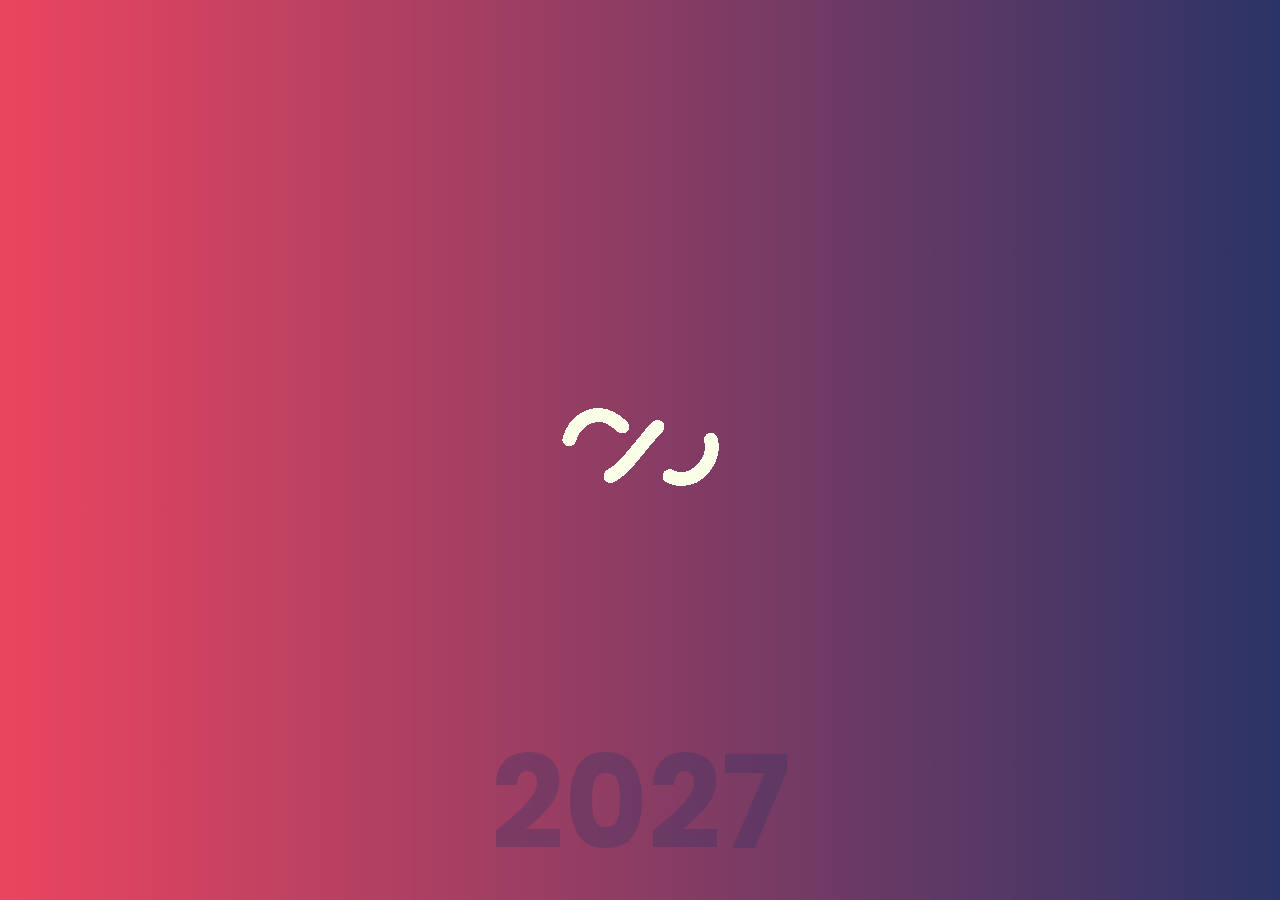
<file: countdown-app/index.html>
<!DOCTYPE html>
<html lang="en">
  <head>
    <meta charset="UTF-8" />
    <meta name="viewport" content="width=device-width, initial-scale=1.0" />
    <link rel="stylesheet" href="./style.css" />
    <title>Countdown App</title>
  </head>
  <body>
    <div class="container">
      <div class="time">
        <h2 class="countdown" id="days">00</h2>
        <small>days</small>
      </div>
      <div class="time">
        <h2 class="countdown" id="hours">00</h2>
        <small>hours</small>
      </div>
      <div class="time">
        <h2 class="countdown" id="minutes">00</h2>
        <small>minutes</small>
      </div>
      <div class="time">
        <h2 class="countdown" id="seconds">00</h2>
        <small>seconds</small>
      </div>
    </div>
    <div class="year"></div>
    <div class="spinner">
      <img src="./img/spinner.gif.gif" alt="loading...">
    </div>
    <script src="./script.js"></script>
  </body>
</html>
</file>
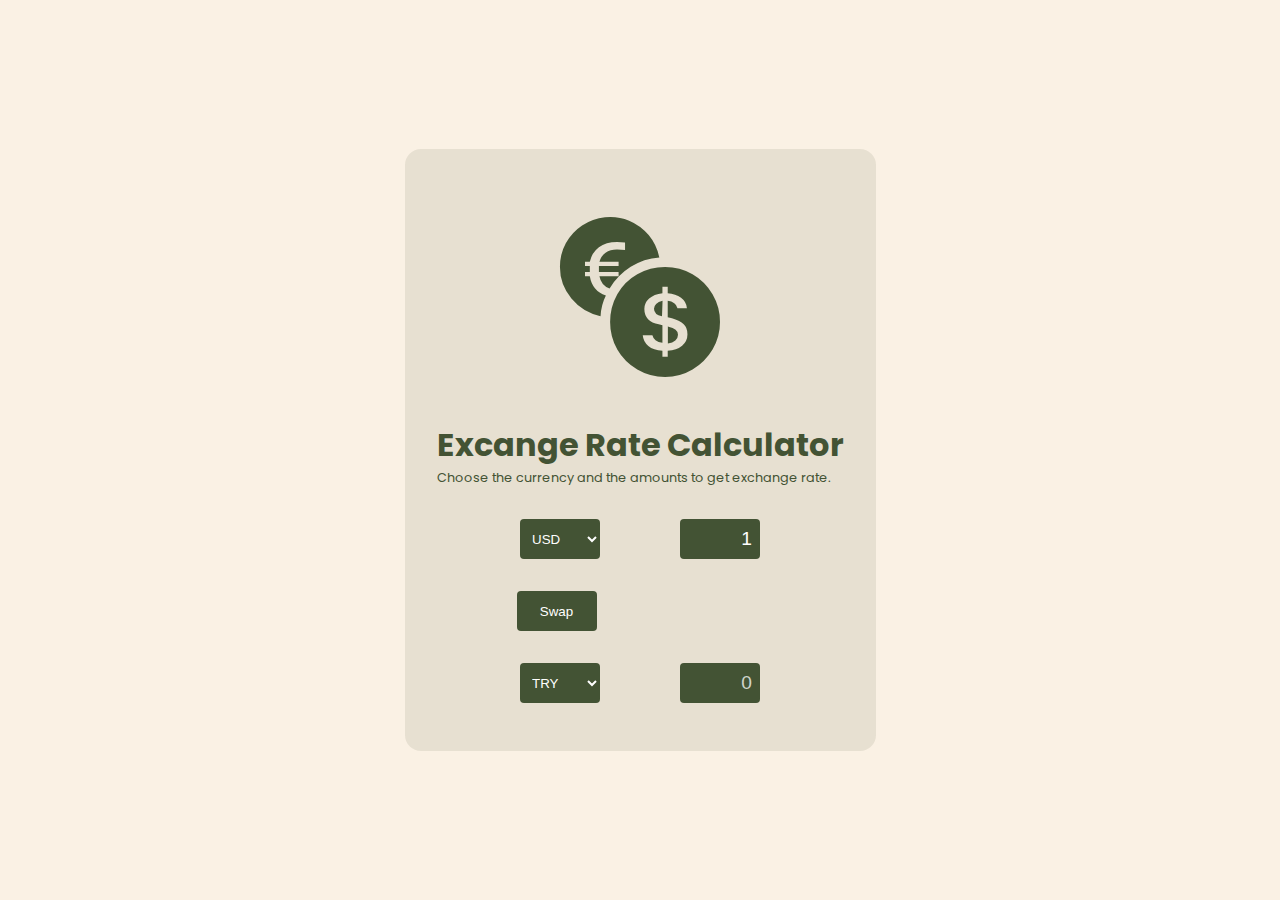
<file: exchange-rate-calculator/index.html>
<!DOCTYPE html>
<html lang="en">
  <head>
    <meta charset="UTF-8" />
    <meta name="viewport" content="width=device-width, initial-scale=1.0" />
    <link rel="stylesheet" href="./style.css" />
    <title>Exchange Rate Calculator</title>
  </head>
  <body>
    <div class="container">
      <i class="logo bi bi-currency-exchange"></i>
      <h1 class="title">Excange Rate Calculator</h1>
      <p class="description">
        Choose the currency and the amounts to get exchange rate.
      </p>
      <div class="currency">
        <select id="currency1">
          <option value="AED">AED</option>
          <option value="ARS">ARS</option>
          <option value="AUD">AUD</option>
          <option value="BGN">BGN</option>
          <option value="BRL">BRL</option>
          <option value="BSD">BSD</option>
          <option value="CAD">CAD</option>
          <option value="CHF">CHF</option>
          <option value="CLP">CLP</option>
          <option value="CNY">CNY</option>
          <option value="COP">COP</option>
          <option value="CZK">CZK</option>
          <option value="DKK">DKK</option>
          <option value="DOP">DOP</option>
          <option value="EGP">EGP</option>
          <option value="EUR">EUR</option>
          <option value="FJD">FJD</option>
          <option value="GBP">GBP</option>
          <option value="GTQ">GTQ</option>
          <option value="HKD">HKD</option>
          <option value="HRK">HRK</option>
          <option value="HUF">HUF</option>
          <option value="IDR">IDR</option>
          <option value="ILS">ILS</option>
          <option value="INR">INR</option>
          <option value="ISK">ISK</option>
          <option value="JPY">JPY</option>
          <option value="KRW">KRW</option>
          <option value="KZT">KZT</option>
          <option value="MXN">MXN</option>
          <option value="MYR">MYR</option>
          <option value="NOK">NOK</option>
          <option value="NZD">NZD</option>
          <option value="PAB">PAB</option>
          <option value="PEN">PEN</option>
          <option value="PHP">PHP</option>
          <option value="PKR">PKR</option>
          <option value="PLN">PLN</option>
          <option value="PYG">PYG</option>
          <option value="RON">RON</option>
          <option value="RUB">RUB</option>
          <option value="SAR">SAR</option>
          <option value="SEK">SEK</option>
          <option value="SGD">SGD</option>
          <option value="THB">THB</option>
          <option value="TRY">TRY</option>
          <option value="TWD">TWD</option>
          <option value="UAH">UAH</option>
          <option value="USD" selected>USD</option>
          <option value="UYU">UYU</option>
          <option value="VND">VND</option>
          <option value="ZAR">ZAR</option>
        </select>
        <input type="number" min="1" id="amount1" placeholder="0" value="1" />
      </div>
      <div class="swap-rate">
        <button class="swap-button">Swap</button>
      </div>
      <div class="currency">
        <select id="currency2">
          <option value="AED">AED</option>
          <option value="ARS">ARS</option>
          <option value="AUD">AUD</option>
          <option value="BGN">BGN</option>
          <option value="BRL">BRL</option>
          <option value="BSD">BSD</option>
          <option value="CAD">CAD</option>
          <option value="CHF">CHF</option>
          <option value="CLP">CLP</option>
          <option value="CNY">CNY</option>
          <option value="COP">COP</option>
          <option value="CZK">CZK</option>
          <option value="DKK">DKK</option>
          <option value="DOP">DOP</option>
          <option value="EGP">EGP</option>
          <option value="EUR">EUR</option>
          <option value="FJD">FJD</option>
          <option value="GBP">GBP</option>
          <option value="GTQ">GTQ</option>
          <option value="HKD">HKD</option>
          <option value="HRK">HRK</option>
          <option value="HUF">HUF</option>
          <option value="IDR">IDR</option>
          <option value="ILS">ILS</option>
          <option value="INR">INR</option>
          <option value="ISK">ISK</option>
          <option value="JPY">JPY</option>
          <option value="KRW">KRW</option>
          <option value="KZT">KZT</option>
          <option value="MXN">MXN</option>
          <option value="MYR">MYR</option>
          <option value="NOK">NOK</option>
          <option value="NZD">NZD</option>
          <option value="PAB">PAB</option>
          <option value="PEN">PEN</option>
          <option value="PHP">PHP</option>
          <option value="PKR">PKR</option>
          <option value="PLN">PLN</option>
          <option value="PYG">PYG</option>
          <option value="RON">RON</option>
          <option value="RUB">RUB</option>
          <option value="SAR">SAR</option>
          <option value="SEK">SEK</option>
          <option value="SGD">SGD</option>
          <option value="THB">THB</option>
          <option value="TRY" selected>TRY</option>
          <option value="TWD">TWD</option>
          <option value="UAH">UAH</option>
          <option value="USD">USD</option>
          <option value="UYU">UYU</option>
          <option value="VND">VND</option>
          <option value="ZAR">ZAR</option>
        </select>
        <input type="number" min="1" id="amount2" placeholder="0" />
      </div>
      <div class="rate"></div>
    </div>
    <script src="./script.js"></script>
  </body>
</html>
</file>
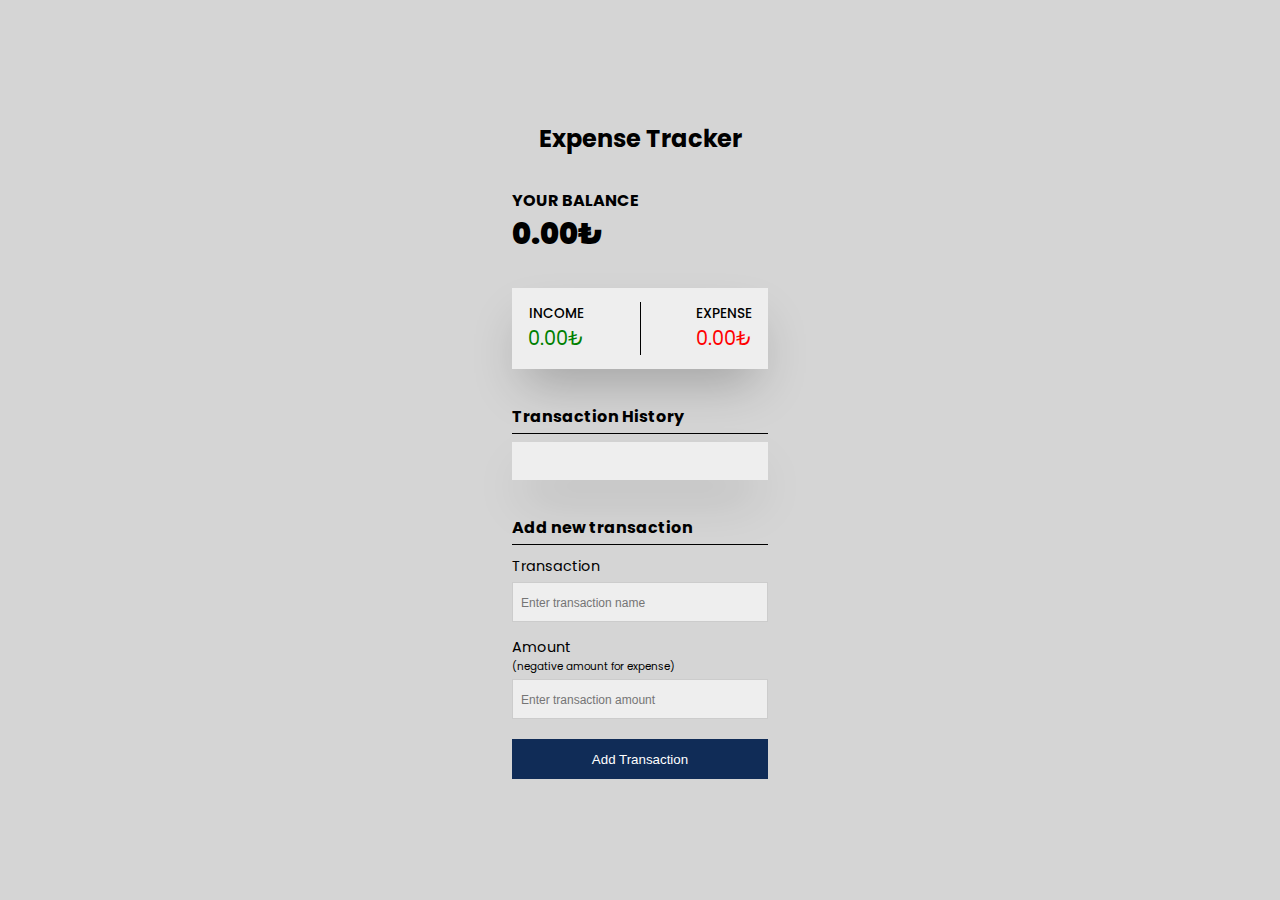
<file: expense-tracker/index.html>
<!DOCTYPE html>
<html lang="en">
  <head>
    <meta charset="UTF-8" />
    <meta name="viewport" content="width=device-width, initial-scale=1.0" />
    <link rel="stylesheet" href="./style.css" />
    <title>Expense Tracker</title>
  </head>
  <body>
    <div class="container">
      <h1 class="title">Expense Tracker</h1>
      <h4>
        YOUR BALANCE
        <strong id="balance">0.00₺</strong>
      </h4>
      <div class="balance-container">
        <div class="track income">
          <p>INCOME</p>
          <span id="income">0.00</span>
        </div>
        <div class="seperator"></div>
        <div class="track expense">
          <p>EXPENSE</p>
          <span id="expense">0.00₺</span>
        </div>
      </div>
      <h4>Transaction History</h4>
      <div class="transaction-container">
        <ul class="transaction-list"></ul>
      </div>
      <h4>Add new transaction</h4>
      <form class="transaction-form">
        <div class="form-control">
          <label for="transaction">Transaction</label>
          <input
            type="text"
            id="transaction"
            placeholder="Enter transaction name"
          />
        </div>
        <div class="form-control">
          <label for="amount">
            Amount
            <small>(negative amount for expense)</small>
          </label>
          <input
            type="number"
            id="amount"
            placeholder="Enter transaction amount"
          />
        </div>
        <button class="add-button" type="submit">Add Transaction</button>
      </form>
    </div>
    <script src="./script.js"></script>
  </body>
</html>
</file>
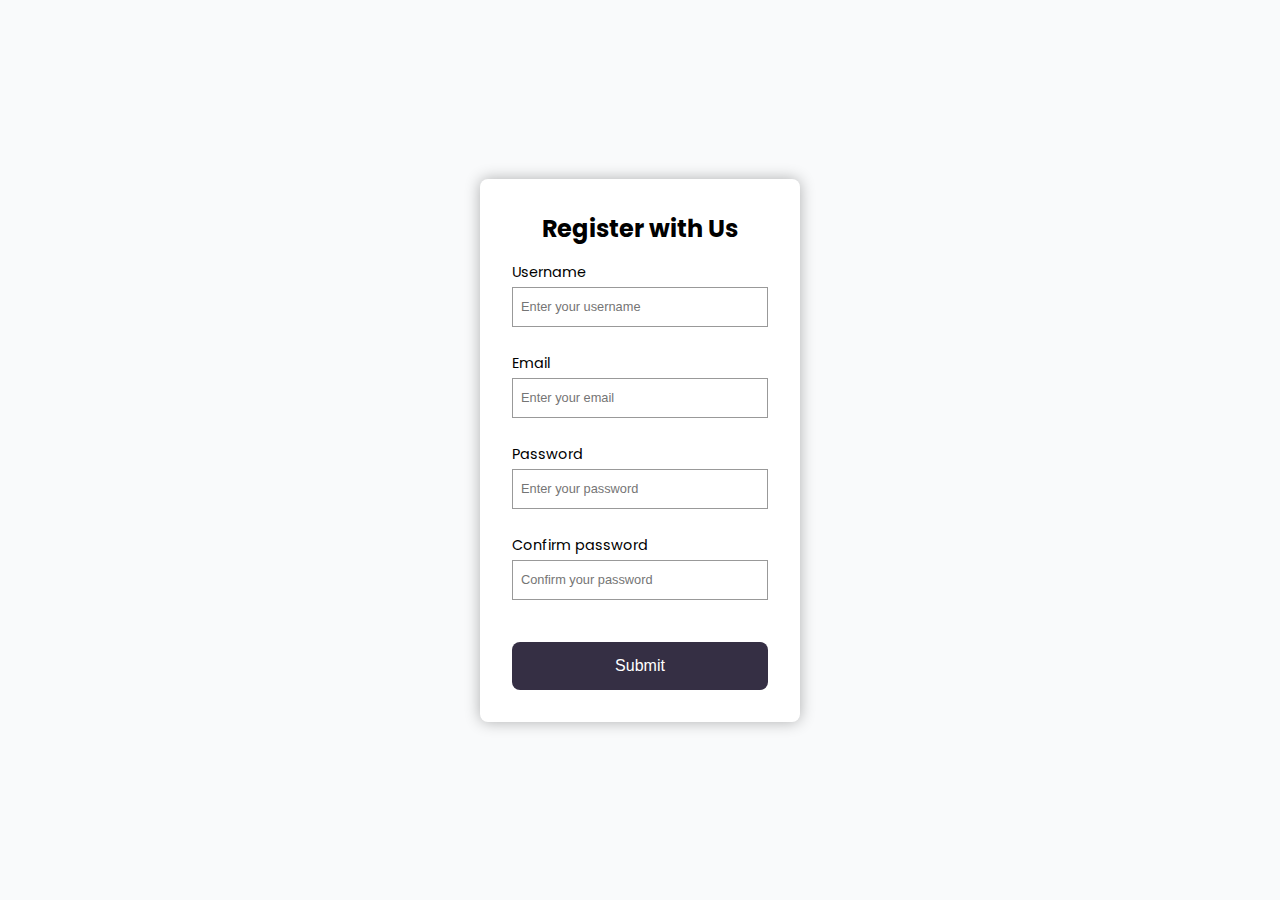
<file: form-validation/index.html>
<!DOCTYPE html>
<html lang="en">
  <head>
    <meta charset="UTF-8" />
    <meta name="viewport" content="width=device-width, initial-scale=1.0" />
    <link rel="stylesheet" href="./style.css" />
    <title>Form Validation</title>
  </head>
  <body>
    <div class="container">
      <h2 class="title">Register with Us</h2>
      <form>
        <div class="form-control">
          <label for="username">Username</label>
          <input type="text" id="username" placeholder="Enter your username" />
          <small class="error">Error massage</small>
        </div>
        <div class="form-control">
          <label for="email">Email</label>
          <input type="text" id="email" placeholder="Enter your email" />
          <small class="error">Error massage</small>
        </div>
        <div class="form-control">
          <label for="username">Password</label>
          <input
            type="password"
            id="password"
            placeholder="Enter your password"
          />
          <small class="error">Error massage</small>
        </div>
        <div class="form-control">
          <label for="username">Confirm password</label>
          <input
            type="password"
            id="password2"
            placeholder="Confirm your password"
          />
          <small class="error">Error massage</small>
        </div>
        <button type="submit">Submit</button>
      </form>
    </div>
    <script src="./script.js"></script>
  </body>
</html>
</file>
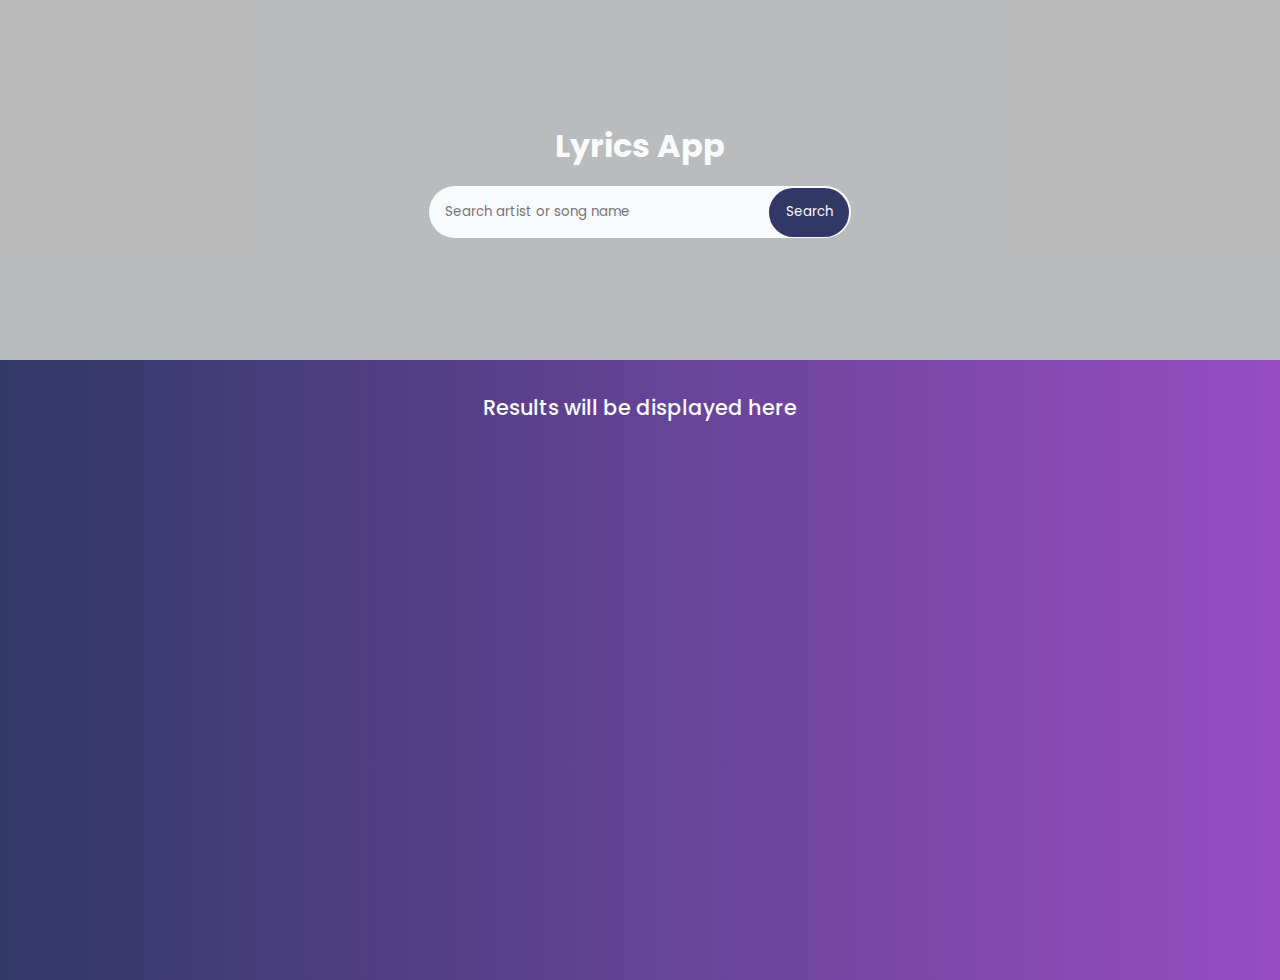
<file: lyrics-app/index.html>
<!DOCTYPE html>
<html lang="en">
  <head>
    <meta charset="UTF-8" />
    <meta name="viewport" content="width=device-width, initial-scale=1.0" />
    <link rel="stylesheet" href="./style.css" />
    <title>Lyrics App</title>
  </head>
  <body>
    <header>
      <h1 class="title">Lyrics App</h1>
      <form class="search-form">
        <input
          type="text"
          id="search"
          placeholder="Search artist or song name"
        />
        <button>Search</button>
      </form>
    </header>
    <main class="container">
      <h2 class="result-title">Results will be displayed here</h2>
    </main>
    <footer class="pagination">
    </footer>
    <script src="./script.js"></script>
  </body>
</html>
</file>
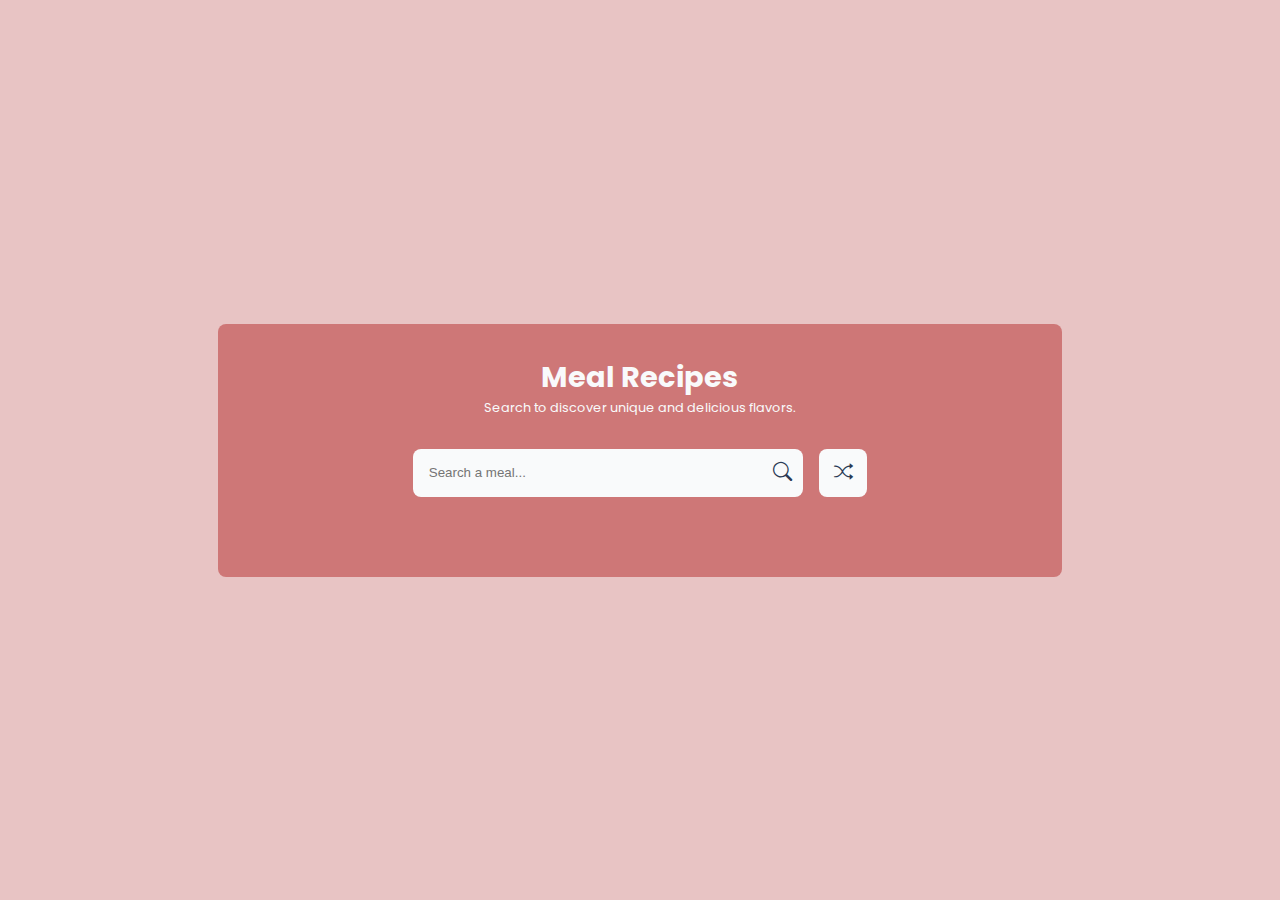
<file: meal-recipes/index.html>
<!DOCTYPE html>
<html lang="en">
  <head>
    <meta charset="UTF-8" />
    <meta name="viewport" content="width=device-width, initial-scale=1.0" />
    <link rel="stylesheet" href="./style.css" />
    <title>Meal Recipes</title>
  </head>
  <body>
    <div class="container">
      <div class="container-top">
        <h1 class="title" style="font-size: 1.8rem">Meal Recipes</h1>
        <p class="description" style="font-size: 0.8rem">
          Search to discover unique and delicious flavors.
        </p>
        <div class="search-container">
          <form id="search-form">
            <input type="text" id="search" placeholder="Search a meal..." />
            <button type="submit" id="search-button">
              <i class="bi bi-search"></i>
            </button>
          </form>
          <button id="random-button"><i class="bi bi-shuffle"></i></button>
        </div>
      </div>
      <div class="container-bottom">
        <h3 class="result-title"></h3>
        <div class="results"></div>
      </div>
    </div>
    <div class="modal-details">
      <div class="container container-details"></div>
    </div>
    <script src="./script.js"></script>
  </body>
</html>
</file>
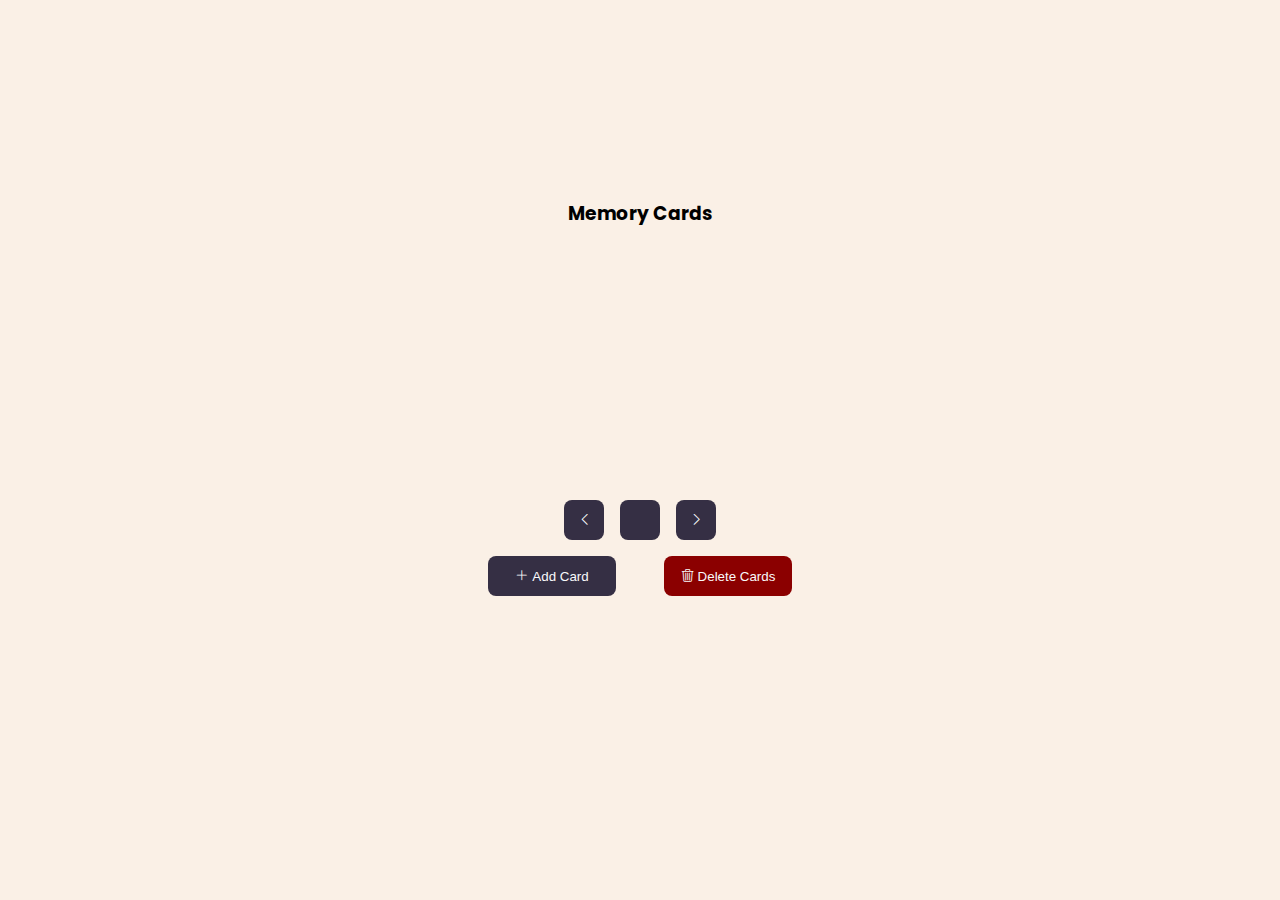
<file: memory-cards/index.html>
<!DOCTYPE html>
<html lang="en">
  <head>
    <meta charset="UTF-8" />
    <meta name="viewport" content="width=device-width, initial-scale=1.0" />
    <link rel="stylesheet" href="./style.css" />
    <title>Memory Cards</title>
  </head>
  <body>
    <div class="wrapper">
      <h3 class="title">Memory Cards</h3>
      <div class="container cards-container"></div>
      <div class="container navigation-container">
        <button class="button small-button" id="prev">
          <i class="bi bi-chevron-left"></i>
        </button>
        <span class="current small-button"></span>
        <button class="button small-button" id="next">
          <i class="bi bi-chevron-right"></i>
        </button>
      </div>
      <div class="container buttons-container">
        <button class="button add-card">
          <i class="bi bi-plus-lg"></i>
          Add Card
        </button>
        <button class="button delete-card">
          <i class="bi bi-trash3"></i>
          Delete Cards
        </button>
      </div>
      <div class="confirm-delete">
        <p>Are you sure?</p>
        <div class="buttons-container">
          <button class="button small-button" id="yes">Yes</button>
          <button class="button small-button" id="no">No</button>
        </div>
      </div>
      <div class="container new-card-container">
        <h3 class="title">Add New Card</h3>
        <div class="form-group">
          <label for="new-question">Question:</label>
          <textarea id="new-question"></textarea>
        </div>
        <div class="form-group">
          <label for="new-answer">Answer:</label>
          <textarea id="new-answer"></textarea>
        </div>
        <div class="button-container">
          <button class="button add-new-button">
            <i class="bi bi-plus-lg"></i>
            Add Card
          </button>
          <button class="button small-button x-button">
            <i class="bi bi-x-lg"></i>
          </button>
        </div>
      </div>
    </div>
    <script src="./script.js"></script>
  </body>
</html>
</file>
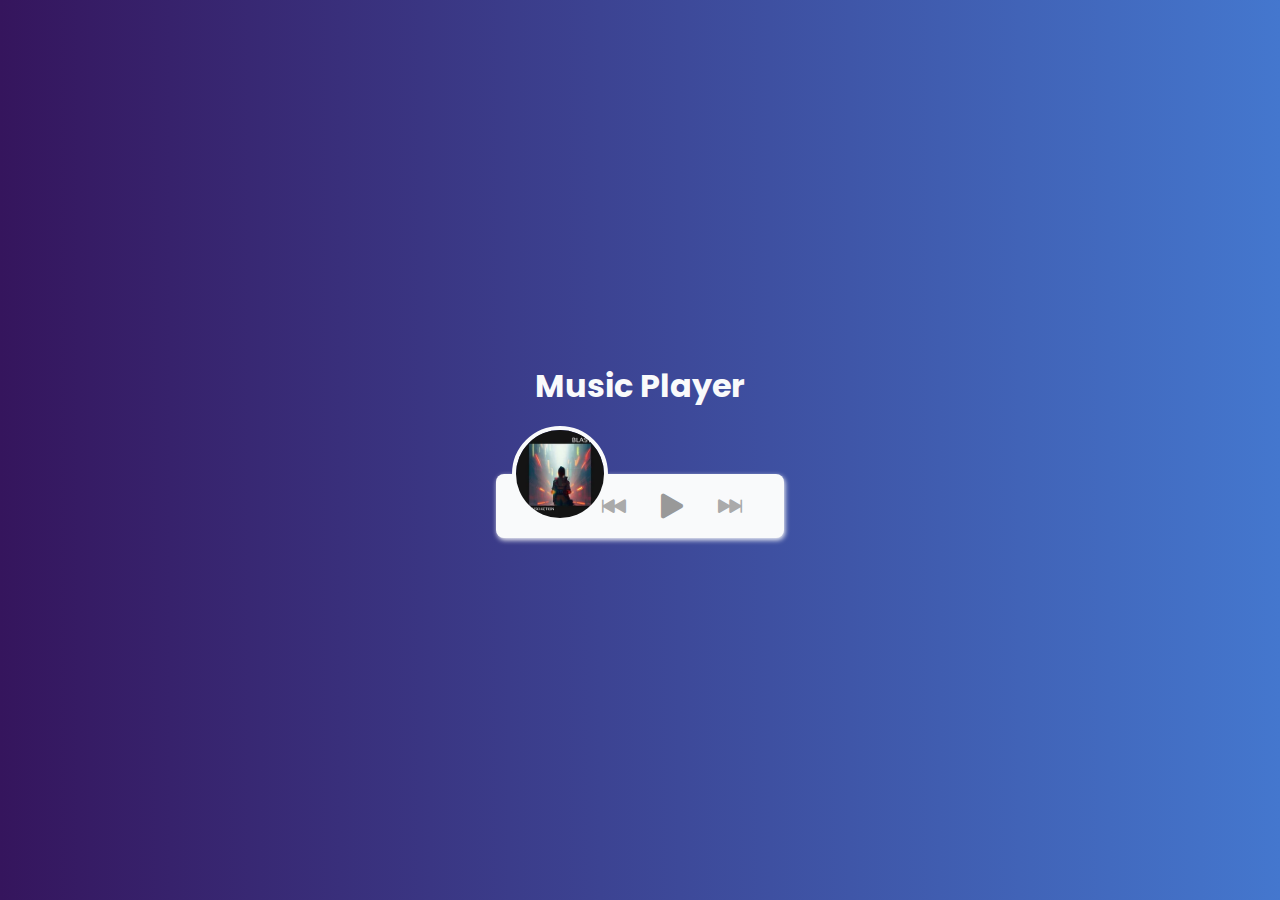
<file: music-player/index.html>
<!DOCTYPE html>
<html lang="en">
  <head>
    <meta charset="UTF-8" />
    <meta name="viewport" content="width=device-width, initial-scale=1.0" />
    <link rel="stylesheet" href="./style.css" />
    <title>Music Player</title>
  </head>
  <body>
    <div class="container">
      <h1 class="title">Music Player</h1>
      <div class="music-info">
        <h4 class="music-title"></h4>
        <div class="progress-bar">
          <span class="progress"></span>
        </div>
      </div>
      <audio src="./sound/blast.mp3" id="music" preload="metadata"> </audio>
      <div class="img">
        <img src="./img/blast.png" alt="Blast" id="cover" />
      </div>
      <div class="navigation">
        <button id="prev" class="action-button">
          <i class="bi bi-skip-backward-fill"></i>
        </button>
        <button id="play" class="action-button large-button">
          <i class="bi bi-play-fill"></i>
        </button>
        <button id="next" class="action-button">
          <i class="bi bi-skip-forward-fill"></i>
        </button>
      </div>
    </div>
    <script src="./script.js"></script>
  </body>
</html>
</file>
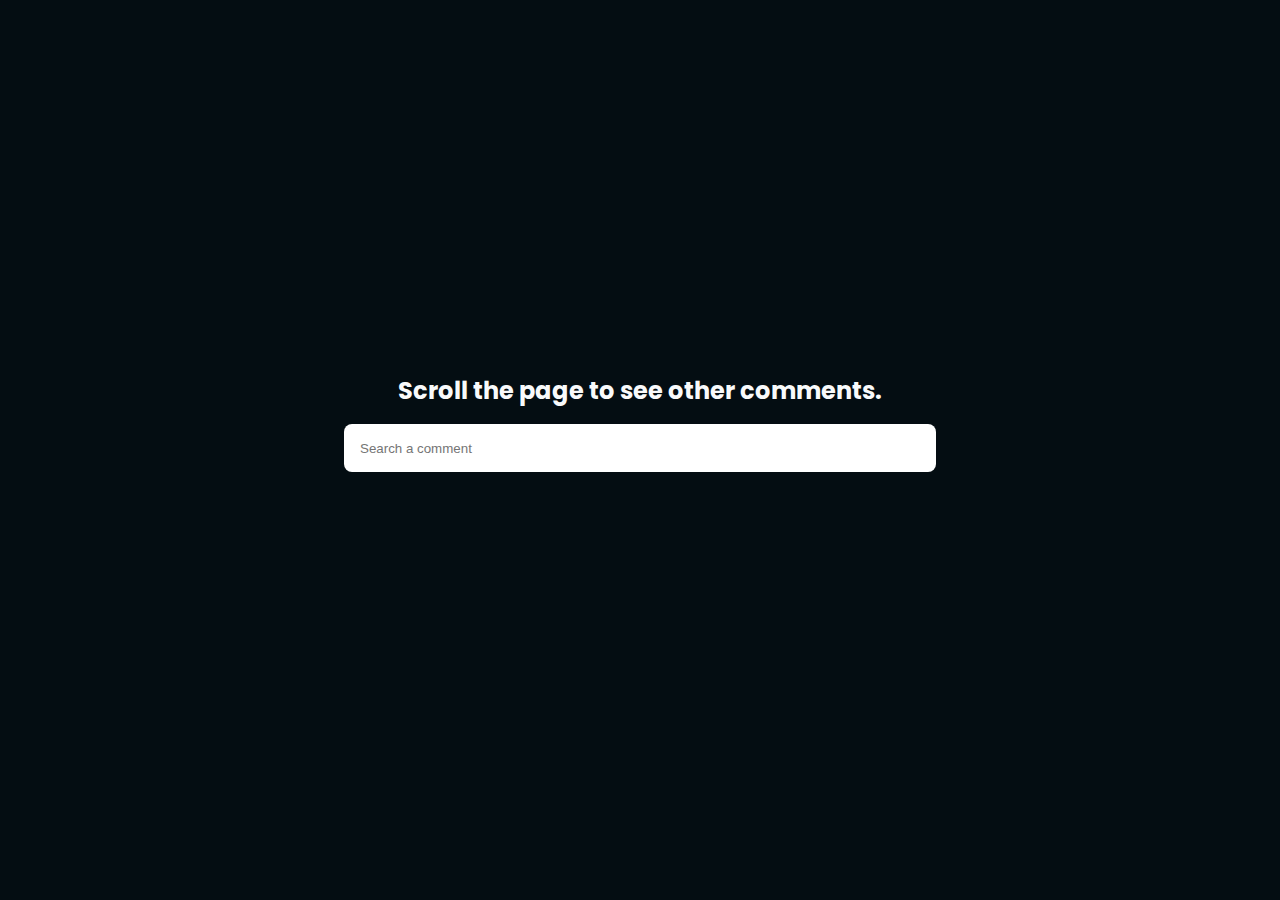
<file: scroll-animation/index.html>
<!DOCTYPE html>
<html lang="en">
  <head>
    <meta charset="UTF-8" />
    <meta name="viewport" content="width=device-width, initial-scale=1.0" />
    <link rel="stylesheet" href="./style.css" />
    <title>Scroll Animation</title>
  </head>
  <body>
    <div class="container">
      <h2 class="title">Scroll the page to see other comments.</h2>
      <form class="filter">
        <input type="text" id="search" placeholder="Search a comment" />
      </form>
      <div class="comments"></div>
    </div>
    <div class="scroll-circles">
      <div class="circle"></div>
      <div class="circle"></div>
      <div class="circle"></div>
    </div>
    <button><i class="bi bi-chevron-up"></i></button>
    <script src="./script.js"></script>
  </body>
</html>
</file>
<file: countdown-app/style.css>
/* google fonts */
@import url("https://fonts.googleapis.com/css2?family=Poppins:wght@300;400;500;600;700&display=swap");

/* bootstrap icons */
@import url("https://cdn.jsdelivr.net/npm/bootstrap-icons@1.10.5/font/bootstrap-icons.css");

/* resetting */
:root {
  --color1: #eb455f;
  --color2: #fcffe7;
  --color3: #bad7e9;
  --color4: #2b3467;
}

* {
  margin: 0;
  padding: 0;
  outline: none;
  box-sizing: border-box;
}

body {
  display: flex;
  min-height: 100vh;
  align-items: center;
  justify-content: center;
  font-family: "Poppins", sans-serif;
  color: var(--color2);
  background: linear-gradient(to right, var(--color1), var(--color4));
  background-repeat: no-repeat;
}

/* project style */
.container {
  display: none;
  gap: 2rem;
  align-items: center;
  justify-content: center;
}

.year {
  position: absolute;
  bottom: 0;
  font-weight: 700;
  font-size: 8rem;
  z-index: -1;
  color: var(--color4);
  opacity: 0.3;
}

.time {
  display: flex;
  align-items: center;
  justify-content: center;
  flex-direction: column;
}

.countdown {
  font-size: 4rem;
}

small {
  margin-top: -1rem;
  font-size: 1.5rem;
}

@media (max-width: 500px) {
  body {
    gap: 1rem;
  }
  .countdown {
    font-size: 2rem;
  }

  small {
    margin-top: 0rem;
    font-size: 0.9rem;
  }

  .year {
    font-weight: 700;
    font-size: 5rem;
  }
}
</file>
<file: exchange-rate-calculator/style.css>
/* google fonts */
@import url("https://fonts.googleapis.com/css2?family=Poppins:wght@300;400;500;600;700&display=swap");

/* bootstrap icons */
@import url("https://cdn.jsdelivr.net/npm/bootstrap-icons@1.10.5/font/bootstrap-icons.css");

/* resetting */
:root {
  --light: #cedebd;
  --dark: #435334;
  --background: #faf1e4;
}
* {
  margin: 0;
  padding: 0;
  outline: none;
  box-sizing: border-box;
}

body {
  display: flex;
  min-height: 100vh;
  align-items: center;
  flex-direction: column;
  justify-content: center;
  background-color: var(--background);
  font-family: "Poppins", sans-serif;
}

/* project style */
.container {
  padding: 2rem;
  border-radius: 1rem;
  background-color: rgba(67, 83, 52, 0.1);
}

.logo {
  font-size: 10rem;
  display: block;
  color: var(--dark);
  text-align: center;
}

.title {
  text-align: center;
  color: var(--dark);
}

.description {
  color: var(--dark);
  font-size: 0.8rem;
  margin-bottom: 2rem;
}

.currency {
  display: flex;
  gap: 5rem;
  align-items: start;
  justify-content: center;
}

.swap-rate {
  display: flex;
  flex-direction: column;
  align-items: start;
  margin: 1rem 0 1rem 5rem;
}

.rate {
  margin-top: 1rem;
  font-size: 0.75rem;
  font-weight: 500;
  color: var(--dark);
  text-align: center;
}

.swap-button {
  color: #fff;
  border: none;
  cursor: pointer;
  width: 5rem;
  height: 2.5rem;
  padding: 0.5rem;
  margin: 1rem 0;
  border-radius: 0.25rem;
  background-color: var(--dark);
}

.swap-button:active {
  scale: 0.98;
}

select {
  width: 5rem;
  height: 2.5rem;
  padding: 0.5rem;
  border: none;
  color: #fff;
  cursor: pointer;
  border-radius: 0.25rem;
  background-color: var(--dark);
}

input[type="number"] {
  border: none;
  width: 5rem;
  height: 2.5rem;
  color: #fff;
  padding: 0.5rem;
  font-size: 1.2rem;
  text-align: right;
  border-radius: 0.25rem;
  background-color: var(--dark);
}

input::placeholder {
  color: rgba(255, 255, 255, 0.75);
}

input[type="number"] {
  appearance: textfield;
  -moz-appearance: textfield;
}

input::-webkit-outer-spin-button,
input::-webkit-inner-spin-button {
  -webkit-appearance: none;
  margin: 0;
}

::-webkit-scrollbar {
  background-color: var(--background);
}

::-webkit-scrollbar-thumb {
  border-radius: 0.5rem;
  background-color: var(--dark);
  border: 0.2rem solid var(--background);
}
</file>
<file: expense-tracker/style.css>
/* google fonts */
@import url("https://fonts.googleapis.com/css2?family=Poppins:wght@300;400;500;600;700&display=swap");

/* bootstrap icons */
@import url("https://cdn.jsdelivr.net/npm/bootstrap-icons@1.10.5/font/bootstrap-icons.css");

/* resetting */
:root {
  --background: #102c57;
  --shadow: rgba(0, 0, 0, 0.25) 0px 25px 50px -12px;
}

* {
  margin: 0;
  padding: 0;
  outline: none;
  box-sizing: border-box;
}

body {
  display: flex;
  min-height: 100vh;
  align-items: center;
  flex-direction: column;
  justify-content: center;
  background-color: #d5d5d5;
  font-family: "Poppins", sans-serif;
}

/* project style */
.container {
  width: 25%;
  min-width: 20rem;
  padding: 1rem 2rem;
  display: flex;
  flex-direction: column;
  gap: 2rem;
}

h1 {
  text-align: center;
  font-size: 1.5rem;
}

h4:not(:nth-child(2)) {
  line-height: 2rem;
  border-bottom: 1px solid;
}

h4 strong {
  display: block;
  font-size: 1.8rem;
}

.balance-container {
  display: flex;
  align-items: center;
  justify-content: space-between;
  padding: 1rem;
  background-color: #eee;
  box-shadow: var(--shadow);
  position: relative;
}

.seperator {
  position: absolute;
  left: 50%;
  height: 65%;
  border-left: 1px solid;
}

.track p {
  font-size: 0.85rem;
  text-align: center;
  font-weight: 500;
}

.track span {
  font-size: 1.2rem;
}

.track.expense span {
  color: red;
}

.track.income span {
  color: green;
}

.transaction-container {
  padding: 1.2rem;
  background-color: #eee;
  box-shadow: var(--shadow);
  margin-top: -1.5rem;
}

.transaction-list {
  display: flex;
  flex-direction: column;
  gap: 0.5rem;
}

.list-item {
  padding: 0.5rem;
  font-size: 0.8rem;
  list-style: none;
  display: flex;
  align-items: center;
  justify-content: space-between;
  position: relative;
}

.list-item:nth-of-type(2n) {
  background-color: #ccc;
}

.list-item.minus {
  border-right: 0.3rem solid red;
}

.list-item.plus {
  border-right: 0.3rem solid green;
}

.list-item button {
  cursor: pointer;
  position: absolute;
  height: 1rem;
  width: 1rem;
  top: 50%;
  opacity: 0;
  border: none;
  color: #fff;
  left: -1.1rem;
  font-size: 0.95rem;
  border-radius: 50%;
  transition: 0.3s opacity;
  transform: translateY(-50%);
  background-color: var(--background);
}

.list-item:hover button {
  opacity: 1;
}

.transaction-form {
  margin-top: -1.5rem;
}

.form-control:first-of-type {
  margin-bottom: 0.5rem;
}

label {
  font-size: 0.9rem;
}

label small {
  display: block;
  font-size: 0.65rem;
}

input {
  width: 100%;
  height: 2.5rem;
  border: 1px solid #ccc;
  padding: 0.5rem;
  margin: 0.25rem 0;
  background-color: #eee;
}

input::placeholder {
  font-size: 0.75rem;
}

.add-button {
  cursor:pointer;
  height: 2.5rem;
  border: none;
  margin-top: 1rem;
  width: 100%;
  color: #fff;
  background-color: var(--background);
}

.add-button:active {
  scale: 0.98;
}
</file>
<file: form-validation/style.css>
@import url("https://fonts.googleapis.com/css2?family=Poppins:wght@300;400;500;600;700&display=swap");

/* bootstrap icons */
@import url("https://cdn.jsdelivr.net/npm/bootstrap-icons@1.10.5/font/bootstrap-icons.css");

/* resetting */
* {
  margin: 0;
  padding: 0;
  outline: none;
  box-sizing: border-box;
}

body {
  display: flex;
  min-height: 100vh;
  align-items: center;
  flex-direction: column;
  justify-content: center;
  background-color: #f9fafb;
  font-family: "Poppins", sans-serif;
}

/* project style */
.container {
  width: 25%;
  min-width: 18rem;
  padding: 2rem;
  background-color: #fff;
  border-radius: 0.5rem;
  box-shadow: 0px 0px 15px rgba(0, 0, 0, 0.3);
}

.title {
  text-align: center;
  margin-bottom: 1rem;
}

form {
  display: flex;
  flex-direction: column;
  gap: 0.5rem;
}

.form-control {
  display: flex;
  flex-direction: column;
  gap: 0.25rem;
}

.form-control.success input {
  border: 1.5px solid green;
}

.form-control.error input {
  border: 1.5px solid red;
}

.form-control.error small {
  visibility: visible;
}

.form-control label {
  font-size: 0.9rem;
}

.form-control input {
  width: 100%;
  height: 2.5rem;
  padding: 0.5rem;
  font-size: 0.8rem;
  border: 1.5px solid #999;
}

.form-control small {
  margin-top: -0.25rem;
  font-size: 0.75rem;
  color: red;
  visibility: hidden;
}

button {
  cursor: pointer;
  height: 3rem;
  margin-top: 1rem;
  border: none;
  color: #fff;
  font-size: 1rem;
  border-radius: 0.5rem;
  background-color: #352f44;
}

button:active {
  scale: 0.95;
}
</file>
<file: lyrics-app/style.css>
/* google fonts */
@import url("https://fonts.googleapis.com/css2?family=Poppins:wght@300;400;500;600;700&display=swap");

/* bootstrap icons */
@import url("https://cdn.jsdelivr.net/npm/bootstrap-icons@1.10.5/font/bootstrap-icons.css");

/* resetting */
* {
  margin: 0;
  padding: 0;
  outline: none;
  box-sizing: border-box;
}

body {
  display: flex;
  min-height: 100vh;
  align-items: center;
  flex-direction: column;
  background-color: #f9fafb;
  font-family: "Poppins", sans-serif;
}

/* project style */
header {
  position: relative;
  width: 100%;
  height: 40vh;
  display: flex;
  flex-direction: column;
  align-items: center;
  justify-content: center;
  gap: 1rem;
  background-image: url("https://images.pexels.com/photos/1656066/pexels-photo-1656066.jpeg?auto=compress&cs=tinysrgb&w=1260&h=750&dpr=1");
  color: #f9fafb;
  background-size: cover;
  background-repeat: no-repeat;
  background-position: center center;
}

header::after {
  position: absolute;
  content: "";
  top: 0;
  left: 0;
  width: 100%;
  height: 100%;
  background-color: rgba(0, 0, 0, 0.25);
}

header * {
  z-index: 1;
}

form {
  width: 33%;
  min-width: 18rem;
  position: relative;
}

form input {
  width: 100%;
  border: none;
  padding: 1rem;
  font-family: inherit;
  border-radius: 15rem;
  background-color: #f9fafb;
}

button {
  width: 5rem;
  padding: 0.9rem;
  border-radius: 15rem;
  font-family: inherit;
  border: none;
  color: #f9fafb;
  background-color: #313866;
  position: absolute;
  top: 1.8px;
  right: 2px;
  cursor: pointer;
}

button:active {
  scale: 0.95;
}

button:disabled {
  cursor: not-allowed;
  background-color: rgba(0, 0, 0, 0.1);
}

button:disabled:active {
  scale: 1;
}

main {
  width: 100%;
  min-height: 60vh;
  text-align: center;
  padding: 2rem 5rem;
  color: #f9fafb;
  background: linear-gradient(to right, #313866, #974ec3);
}

main h2 {
  font-weight: 500;
  font-size: 1.3rem;
}

ul {
  display: grid;
  column-gap: 3rem;
  row-gap: 2rem;
  grid-template-columns: repeat(4, 1fr);
}

ul li {
  list-style: none;
  text-align: center;
  padding: 1rem;
  background-color: rgba(0, 0, 0, 0.1);
  transition: 0.2s background-color ease-in;
  box-shadow: 0px 0px 12px rgba(0, 0, 0, 0.25);
}

ul li img {
  border-radius: 50%;
  width: 3.5rem;
  height: 3.5rem;
}

ul li small {
  display: block;
  font-size: 0.75rem;
}

ul li button {
  position: relative;
  display: block;
  font-size: 0.75rem;
  padding: 0.5rem;
  margin: 0 auto;
  margin-top: 0.5rem;
}

footer {
  width: 100%;
  height: 5rem;
  display: flex;
  gap: 2rem;
  align-items: center;
  justify-content: center;
  background: linear-gradient(to right, #313866, #974ec3);
}

footer button {
  position: relative;
}

::-webkit-scrollbar {
  width: 0.5rem;
}

::-webkit-scrollbar-thumb {
  background-color: #313866;
}

::-webkit-scrollbar-track {
  background-color: #f9fafb;
}

@media (max-width: 1200px) {
  ul {
    grid-template-columns: repeat(3, 1fr);
  }
}

@media (max-width: 992px) {
  ul {
    grid-template-columns: repeat(2, 1fr);
  }
}

@media (max-width: 600px) {
  main {
    padding: 2rem;
  }

  ul {
    grid-template-columns: 1fr;
  }
}
</file>
<file: meal-recipes/style.css>
/* google fonts */
@import url("https://fonts.googleapis.com/css2?family=Poppins:wght@300;400;500;600;700&display=swap");

/* bootstrap icons */
@import url("https://cdn.jsdelivr.net/npm/bootstrap-icons@1.10.5/font/bootstrap-icons.css");

/* resetting */
:root {
  --text: #f9fafb;
  --textInput: #2b3a55;
  --container: #ce7777;
  --background: #e8c4c4;
}

* {
  margin: 0;
  padding: 0;
  outline: none;
  box-sizing: border-box;
}

body {
  display: flex;
  min-height: 100vh;
  align-items: center;
  flex-direction: column;
  justify-content: center;
  background-color: var(--background);
  font-family: "Poppins", sans-serif;
}

/* project style */
.container {
  width: 66%;
  padding: 2rem;
  margin: 2rem 0;
  min-width: 20rem;
  text-align: center;
  border-radius: 0.5rem;
  color: var(--text);
  background-color: var(--container);
}

.search-container {
  display: flex;
  align-items: center;
  justify-content: center;
}

form {
  width: 50%;
  height: 3rem;
  display: flex;
  margin: 2rem 0;
  justify-content: center;
}

input[type="text"] {
  border: none;
  width: 100%;
  padding: 1rem;
  color: var(--textInput);
  background-color: var(--text);
  border-top-left-radius: 0.5rem;
  border-bottom-left-radius: 0.5rem;
}

button {
  width: 3rem;
  height: 3rem;
  border: none;
  cursor: pointer;
  font-size: 1.2rem;
  color: var(--textInput);
  background-color: var(--text);
}

button[type="submit"] {
  border-top-right-radius: 0.5rem;
  border-bottom-right-radius: 0.5rem;
}

button#random-button {
  margin-left: 1rem;
  border-radius: 0.5rem;
}

button#random-button:active {
  scale: 0.95;
}

.results {
  display: flex;
  flex-wrap: wrap;
  gap: 1rem;
  margin-top: 1rem;
  align-items: center;
  justify-content: center;
}

.meal {
  cursor: pointer;
  position: relative;
  width: 12rem;
  height: 12rem;
  overflow: hidden;
  border-radius: 0.5rem;
  border: 0.25rem solid var(--text);
}

.meal img {
  width: 100%;
  height: 100%;
}

.meal-name {
  position: absolute;
  opacity: 0;
  top: -100%;
  width: 100%;
  height: 100%;
  display: flex;
  align-items: center;
  justify-content: center;
  background-color: #2b3a5599;
  transition: 0.5s opacity, 0.5s top;
}

.meal:hover .meal-name {
  opacity: 1;
  top: 0;
}

.modal-details {
  position: fixed;
  top: 0;
  left: 0;
  width: 100vw;
  min-height: 100vh;
  display: none;
  align-items: center;
  justify-content: center;
  background-color: rgba(0, 0, 0, 0.75);
}

.container-details {
  position: relative;
}

.meal-title {
  font-size: 1.35rem;
}

.meal-details img {
  width: 15rem;
  border-radius: 0.5rem;
  border: 0.25rem solid var(--text);
  margin: 0.5rem 0;
}

.meal-info p {
  font-size: 0.8rem;
  text-align: center;
}

.meal-info p strong {
  font-weight: 600;
}

.meal-details .instructions {
  margin-top: 0.5rem;
}

.instructions h4 {
  margin-top: 0.5rem;
  font-size: 0.8rem;
  font-weight: 600;
}

.instructions p {
  font-size: 0.75rem;
  text-align: left;
}

.instructions ul {
  margin-top: 0.5rem;
  display: grid;
  grid-template-columns: repeat(5, 1fr);
  column-gap: 0.5rem;
  row-gap: 0.75rem;
}

.instructions ul li {
  list-style: none;
  font-size: 0.65rem;
  padding: 0.25rem 0.5rem;
  border-radius: 0.5rem;
  background-color: var(--textInput);
}

.container-details button {
  position: absolute;
  width: 2rem;
  height: 2rem;
  top: 1rem;
  right: 1rem;
  font-size: 1.2rem;
  border-radius: 50%;
  color: var(--text);
  background-color: var(--textInput);
  transition: 0.3s color, 0.3s background-color;
}

.container-details button:hover {
  color: var(--textInput);
  background-color: var(--text);
}
</file>
<file: memory-cards/style.css>
/* google fonts */
@import url("https://fonts.googleapis.com/css2?family=Poppins:wght@300;400;500;600;700&display=swap");

/* bootstrap icons */
@import url("https://cdn.jsdelivr.net/npm/bootstrap-icons@1.10.5/font/bootstrap-icons.css");

/* resetting */
* {
  margin: 0;
  padding: 0;
  outline: none;
  box-sizing: border-box;
}

body {
  display: flex;
  min-height: 100vh;
  align-items: center;
  flex-direction: column;
  justify-content: center;
  background-color: #faf0e6;
  font-family: "Poppins", sans-serif;
}

/* project style */
.wrapper {
  width: 50%;
  min-width: 18rem;
  padding: 1rem;
  display: flex;
  flex-direction: column;
  align-items: center;
  justify-content: center;
  gap: 1rem;
}

.container {
  display: flex;
  align-items: center;
  justify-content: center;
  width: 50%;
  min-width: 18rem;
}

.cards-container {
  perspective: 75rem;
  position: relative;
  width: 50%;
  min-width: 17rem;
  height: 15rem;
}

.cards-container.show-answer .inner-card {
  transform: rotateX(180deg);
}

.card {
  position: absolute;
  opacity: 0;
  top: 0;
  left: 0;
  width: 100%;
  height: 100%;
  transform: rotateY(-10deg) translateX(50%);
  transition: transform 0.6s, opacity 0.2s;
}

.card.active {
  cursor: pointer;
  opacity: 1;
  z-index: 10;
  transform: rotateY(0deg) translateX(0);
}

.card.left {
  transform: rotateY(10deg) translateX(-50%);
}

.inner-card {
  position: relative;
  width: 100%;
  min-width: 17rem;
  height: 15rem;
  padding: 1rem;
  transform-style: preserve-3d;
  transition: transform 0.4s ease-in;
  box-shadow: 1px 2px 12px #352f44;
  background-color: #f9fafb;
  border-radius: 1rem;
}

.inner-card .front-face,
.inner-card .back-face {
  position: absolute;
  width: 100%;
  height: 100%;
  left: 0;
  top: 0;
  display: flex;
  align-items: center;
  justify-content: center;
  padding: 1rem;
  text-align: center;
  backface-visibility: hidden;
}

.inner-card .front-face::after,
.inner-card .back-face::after {
  content: "\F116";
  position: absolute;
  bottom: 0.5rem;
  right: 0.5rem;
  font-family: "Bootstrap-Icons";
  font-size: 2rem;
  color: rgba(0, 0, 0, 0.5);
}

.front-face {
  transform: translateX(0deg);
  z-index: 2;
}

.back-face {
  transform: rotateX(180deg);
}

.inner-card h4 {
  font-size: 1.5rem;
}

.inner-card p {
  font-size: 1.2rem;
  line-height: 1.25rem;
}

.navigation-container {
  gap: 0.5rem;
}

.buttons-container {
  display: flex;
  justify-content: space-between;
}

.confirm-delete {
  width: 50%;
  min-width: 18rem;
  padding: 0.5rem;
  text-align: center;
  color: #f9fafb;
  background-color: darkred;
  border-radius: 0.5rem;
  opacity: 0;
  transition: 0.4s opacity;
}

.confirm-delete.show {
  opacity: 1;
}

.confirm-delete .buttons-container {
  gap: 1rem;
  margin-top: 0.5rem;
  justify-content: center;
}

.button {
  color: #f9fafb;
  border: none;
  cursor: pointer;
  background-color: #352f44;
  height: 2.5rem;
  width: 8rem;
  min-width: 5.8rem;
  border-radius: 0.5rem;
  display: flex;
  align-items: center;
  justify-content: center;
  gap: 0.25rem;
}

.button:active {
  scale: 0.95;
}

.button.delete-card {
  background-color: darkred;
}

.small-button {
  width: 2.5rem;
  min-width: 2.5rem;
}

.navigation-container .current {
  border-radius: 0.5rem;
  padding: 0;
  height: 2.5rem;
  color: #f9fafb;
  background-color: #352f44;
  display: grid;
  place-items: center;
  font-size: 0.75rem;
  margin: 0 0.5rem;
}

.new-card-container {
  position: absolute;
  top: 0;
  bottom: 0;
  width: 100%;
  background-color: #b9b4c7;
  flex-direction: column;
  gap: 1.75rem;
  opacity: 0;
  min-width: 18rem;
  padding: 1rem;
  z-index: -1;
  transition: opacity 0.4s ease, z-index 0.4s ease;
}

.new-card-container.show {
  opacity: 1;
  z-index: 1;
}

.form-group {
  width: 18rem;
  height: 5.5rem;
}

.form-group label {
  display: block;
  font-size: 0.84rem;
  font-weight: 600;
}

.form-group textarea {
  border: none;
  resize: none;
  width: 100%;
  height: 100%;
  border-radius: 0.5rem;
  padding: 0.5rem;
  background-color: #f9fafb;
  font-family: inherit;
}

.button-container {
  margin-top: 4rem;
  display: flex;
  width: 18rem;
  justify-content: space-between;
}
</file>
<file: music-player/style.css>
/* google fonts */
@import url("https://fonts.googleapis.com/css2?family=Poppins:wght@300;400;500;600;700&display=swap");

/* bootstrap icons */
@import url("https://cdn.jsdelivr.net/npm/bootstrap-icons@1.10.5/font/bootstrap-icons.css");

/* resetting */
* {
  margin: 0;
  padding: 0;
  outline: none;
  box-sizing: border-box;
}

body {
  display: flex;
  min-height: 100vh;
  align-items: center;
  flex-direction: column;
  justify-content: center;
  color: #f9fafb;
  font-family: "Poppins", sans-serif;
  background: linear-gradient(to right, #35155d, #4477ce);
}

/* project style */
.container {
  width: 20%;
  min-width: 18rem;
  display: flex;
  position: relative;
  align-items: center;
  justify-content: center;
  flex-direction: column;
}

.title {
  margin-bottom: 4rem;
}

.music-info {
  text-align: left;
  width: calc(100% - 1.5rem);
  padding: 0.5rem;
  padding-left: 6.5rem;
  border-radius: 0.5rem 0.5rem 0 0;
  background-color: rgba(0, 0, 0, 0.3);
  position: absolute;
  bottom: 0;
  transition: 0.5s bottom ease-in;
}

.container.play .music-info {
  bottom: 4rem;
}

.music-title {
  font-size: 0.85rem;
  font-weight: 500;
}

.progress-bar {
  width: 100%;
  height: 0.35rem;
  cursor: pointer;
  overflow: hidden;
  border-radius: 0.5rem;
  background-color: #f9fafb;
}

.progress-bar .progress {
  display: block;
  width: 0%;
  height: 0.35rem;
  overflow: hidden;
  border-radius: 0.5rem;
  background-color: #4477ce;
}

.img {
  width: 100%;
  height: 4rem;
  position: relative;
  border-radius: 0.5rem;
  background-color: #f9fafb;
  box-shadow: 1px 2px 5px #f9fafb;
}

.img img {
  width: 6rem;
  height: 6rem;
  border-radius: 50%;
  position: absolute;
  left: 1rem;
  bottom: 1rem;
  animation: rotate 5s linear infinite;
  animation-play-state: paused;
  border: 0.25rem solid #f9fafb;
}

.container.play .img img {
  animation-play-state: running;
}

@keyframes rotate {
  from {
    transform: rotate(0deg);
  }
  to {
    transform: rotate(360deg);
  }
}

.navigation {
  width: 50%;
  margin-left: 4rem;
  display: flex;
  justify-content: center;
  gap: 1.5rem;
  position: absolute;
  bottom: 0.35rem;
}

.navigation .action-button {
  border: none;
  cursor: pointer;
  color: #aaa;
  font-size: 1.5rem;
  background-color: transparent;
}

.action-button.large-button {
  font-size: 2.75rem;
  color: #999;
}

button:active {
  scale: 0.9;
}
</file>
<file: scroll-animation/style.css>
/* google fonts */
@import url("https://fonts.googleapis.com/css2?family=Poppins:wght@300;400;500;600;700&display=swap");

/* bootstrap icons */
@import url("https://cdn.jsdelivr.net/npm/bootstrap-icons@1.10.5/font/bootstrap-icons.css");

/* resetting */
* {
  margin: 0;
  padding: 0;
  outline: none;
  box-sizing: border-box;
}

body {
  display: flex;
  color: #f9fafb;
  min-height: 100vh;
  align-items: center;
  flex-direction: column;
  justify-content: center;
  background-color: #040d12;
  font-family: "Poppins", sans-serif;
}

/* project style */
.container {
  width: 50%;
  padding: 1rem 0.5rem;
  min-width: 20rem;
  display: flex;
  align-items: center;
  flex-direction: column;
  gap: 1rem;
}

.title {
  text-align: center;
}

.filter {
  width: 100%;
  padding: 0 1rem;
}

input {
  width: 100%;
  height: 3rem;
  border: none;
  border-radius: 0.5rem;
  padding: 0.25rem 1rem;
}

.comments {
  padding: 1.2rem 1rem;
  display: flex;
  gap: 1.5rem;
  flex-direction: column;
}

.comment {
  position: relative;
  padding: 2rem 3rem;
  border-radius: 0.5rem;
  background-color: #183d3d;
}

.comment-title {
  font-size: 0.9rem;
  font-weight: 500;
}

.user-mail {
  display: block;
  margin: 0.5rem 0;
  font-size: 0.6rem;
}

.comment-text {
  font-size: 0.75rem;
}

.comment-id {
  width: 2rem;
  height: 2rem;
  top: 1rem;
  right: 1rem;
  display: grid;
  font-size: 1rem;
  font-weight: 600;
  color: #183d3d;
  position: absolute;
  border-radius: 50%;
  place-items: center;
  background-color: #f9fafb;
}

.scroll-circles {
  position: fixed;
  bottom: 0.5rem;
  width: 6rem;
  height: 1.5rem;
  display: flex;
  gap: 0.5rem;
  align-items: center;
  justify-content: center;
}

.circle {
  opacity: 0;
  width: 0.5rem;
  height: 0.5rem;
  border-radius: 50%;
  background-color: #93b1a6;
  animation: bounce 0.6s infinite;
  transition: opacity 0.2s ease-in;
}

.circle:nth-of-type(2) {
  animation-delay: 0.12s;
}

.circle:nth-of-type(3) {
  animation-delay: 0.25s;
}

.scroll-circles.loading .circle {
  opacity: 1;
}

@keyframes bounce {
  0%,
  100% {
    transform: translateY(0);
  }

  50% {
    transform: translateY(100%);
  }
}

button {
  opacity: 0;
  right: 2rem;
  bottom: 2rem;
  border: none;
  width: 2.5rem;
  height: 2.5rem;
  position: fixed;
  cursor: pointer;
  color: #f9fafb;
  font-size: 1.2rem;
  border-radius: 50%;
  background-color: #183d3d;
  transition: opacity 0.2s ease-in;
}

button.show {
  opacity: 1;
}

::-webkit-scrollbar {
  width: 0.5rem;
}

::-webkit-scrollbar-track {
  background: #d5d5d5;
}

::-webkit-scrollbar-thumb {
  background: #183d3d;
}
</file>
